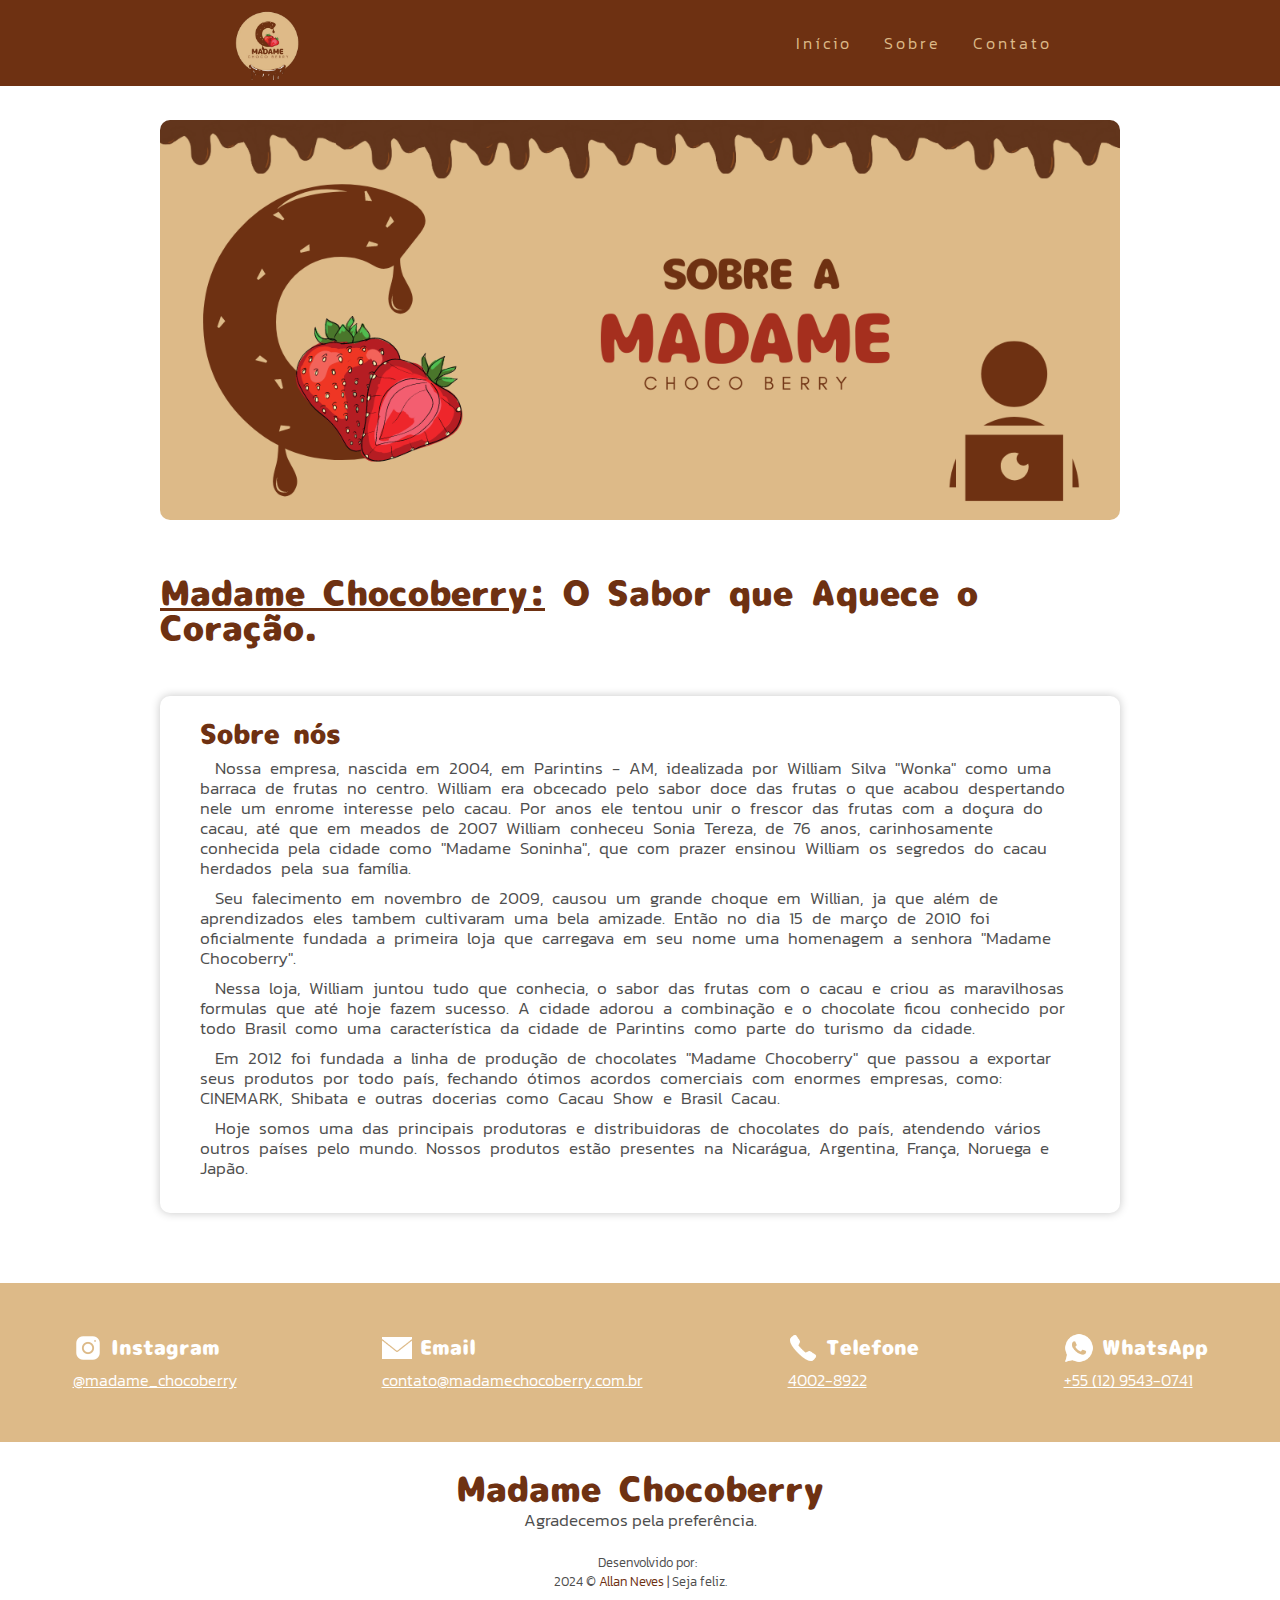
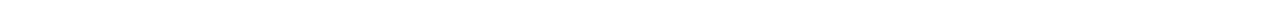
<file: html/sobre.html>
<!DOCTYPE html>
<html lang="pt-br">

<head>
    <meta charset="UTF-8">
    <meta name="viewport" content="width=device-width, initial-scale=1.0">
    <link rel="shortcut icon" href="../images/favicon.png" type="image/x-icon">
    <link rel="stylesheet" href="../css/style.css">
    <title>Madame Chocoberry</title>
</head>

<body>
    <!-- HEADER -->
    <header>
        <nav id="menu">

            <a class="logo" href="#mvv-section"><img src="../images/miscelanea/logo.png" alt=""></a>
            <div class="mobile-menu">
                <div class="line1"></div>
                <div class="line2"></div>
                <div class="line3"></div>
            </div>

            <ul class="nav-list">
                <li><a href="../index.html">Início</a></li>
                <li><a href="#text-info" class="link">Sobre</a></li>
                <li><a href="#contato" class="link">Contato</a></li>
            </ul>
        </nav>
    </header>

    <main id="principal-mvv">
        <div>
            <img src="../images/miscelanea/sobre.png" alt="logo">
            <section id="mvv-section">
                <h1 id="text-info"><span style="text-decoration: underline;">Madame Chocoberry:</span> O Sabor que
                    Aquece o Coração.</h1>
                <div>
                    <h3 id="missao">Sobre nós</h3>

                    <p class="ident">Nossa empresa, nascida em 2004, em Parintins - AM, idealizada por William Silva
                        "Wonka" como uma barraca de frutas no centro. William era obcecado pelo sabor doce das frutas o que acabou
                        despertando nele um enrome interesse pelo cacau. Por anos ele tentou unir o frescor das frutas
                        com a doçura do cacau, até que em meados de 2007 William conheceu Sonia Tereza, de 76 anos,
                        carinhosamente conhecida pela cidade como "Madame Soninha", que com prazer ensinou William os
                        segredos do cacau herdados pela sua família.</p>

                    <p class="ident">Seu falecimento em novembro de 2009, causou um grande choque em Willian, ja que além de
                        aprendizados eles tambem cultivaram uma bela amizade. Então no dia 15 de março de 2010 foi
                        oficialmente fundada a primeira loja que carregava em seu nome uma homenagem a senhora "Madame
                        Chocoberry".</p>

                    <p class="ident">Nessa loja, William juntou tudo que conhecia, o sabor das frutas com o cacau e criou as
                        maravilhosas formulas que até hoje fazem sucesso. A cidade adorou a combinação e o chocolate
                        ficou conhecido por todo Brasil como uma característica da cidade de Parintins como parte do
                        turismo da cidade.</p>

                    <p class="ident">Em 2012 foi fundada a linha de produção de chocolates "Madame Chocoberry" que passou a exportar
                        seus produtos por todo país, fechando ótimos acordos comerciais com enormes empresas, como:
                        CINEMARK, Shibata e outras docerias como Cacau Show e Brasil Cacau.</p>

                    <p class="ident">Hoje somos uma das principais produtoras e distribuidoras de chocolates do país, atendendo
                        vários outros países pelo mundo. Nossos produtos estão presentes na Nicarágua, Argentina,
                        França, Noruega e Japão.</p>
                </div>
            </section>
        </div>
    </main>

    <!-- CONTATO -->
    <section id="contato">

        <div>
            <img src="../images/Redes-sociais/instagram.png" alt="Instagram">
            <h4>Instagram</h4>
            <p><a href="https://www.instagram.com/madame_chocoberry/" target="_blank">@madame_chocoberry</a></p>
        </div>

        <div>
            <img src="../images/Redes-sociais/email.png" alt="Email">
            <h4>Email</h4>
            <p><a href="mailto:contato@madamechocoberry.com.br" target="_blank">contato@madamechocoberry.com.br</a></p>
        </div>

        <div>
            <img src="../images/Redes-sociais/telefone.png" alt="Telefone">
            <h4>Telefone</h4>
            <p><a href="tel:40028922">4002-8922</a></p>
        </div>

        <div>
            <img src="../images/Redes-sociais/wpp.png" alt="WhatsApp">
            <h4>WhatsApp</h4>
            <p><a href="#">+55 (12) 9543-0741</a></p>
        </div>
    </section>

    <!-- FOOTER -->
    <footer class="footer">
        <h4>Madame Chocoberry</h4>
        <p class="agradecimentos">Agradecemos pela preferência.</p>

        <h5 class="dev">Desenvolvido por:</h5>
        <p class="dev-copy">2024 © <a href="https://github.com/Allan-Neves" target="_blank">Allan Neves</a> | Seja
            feliz.</p>
    </footer>

    <script src="../js/hamburguer-menu.js"></script>
</body>

</html>
</file>
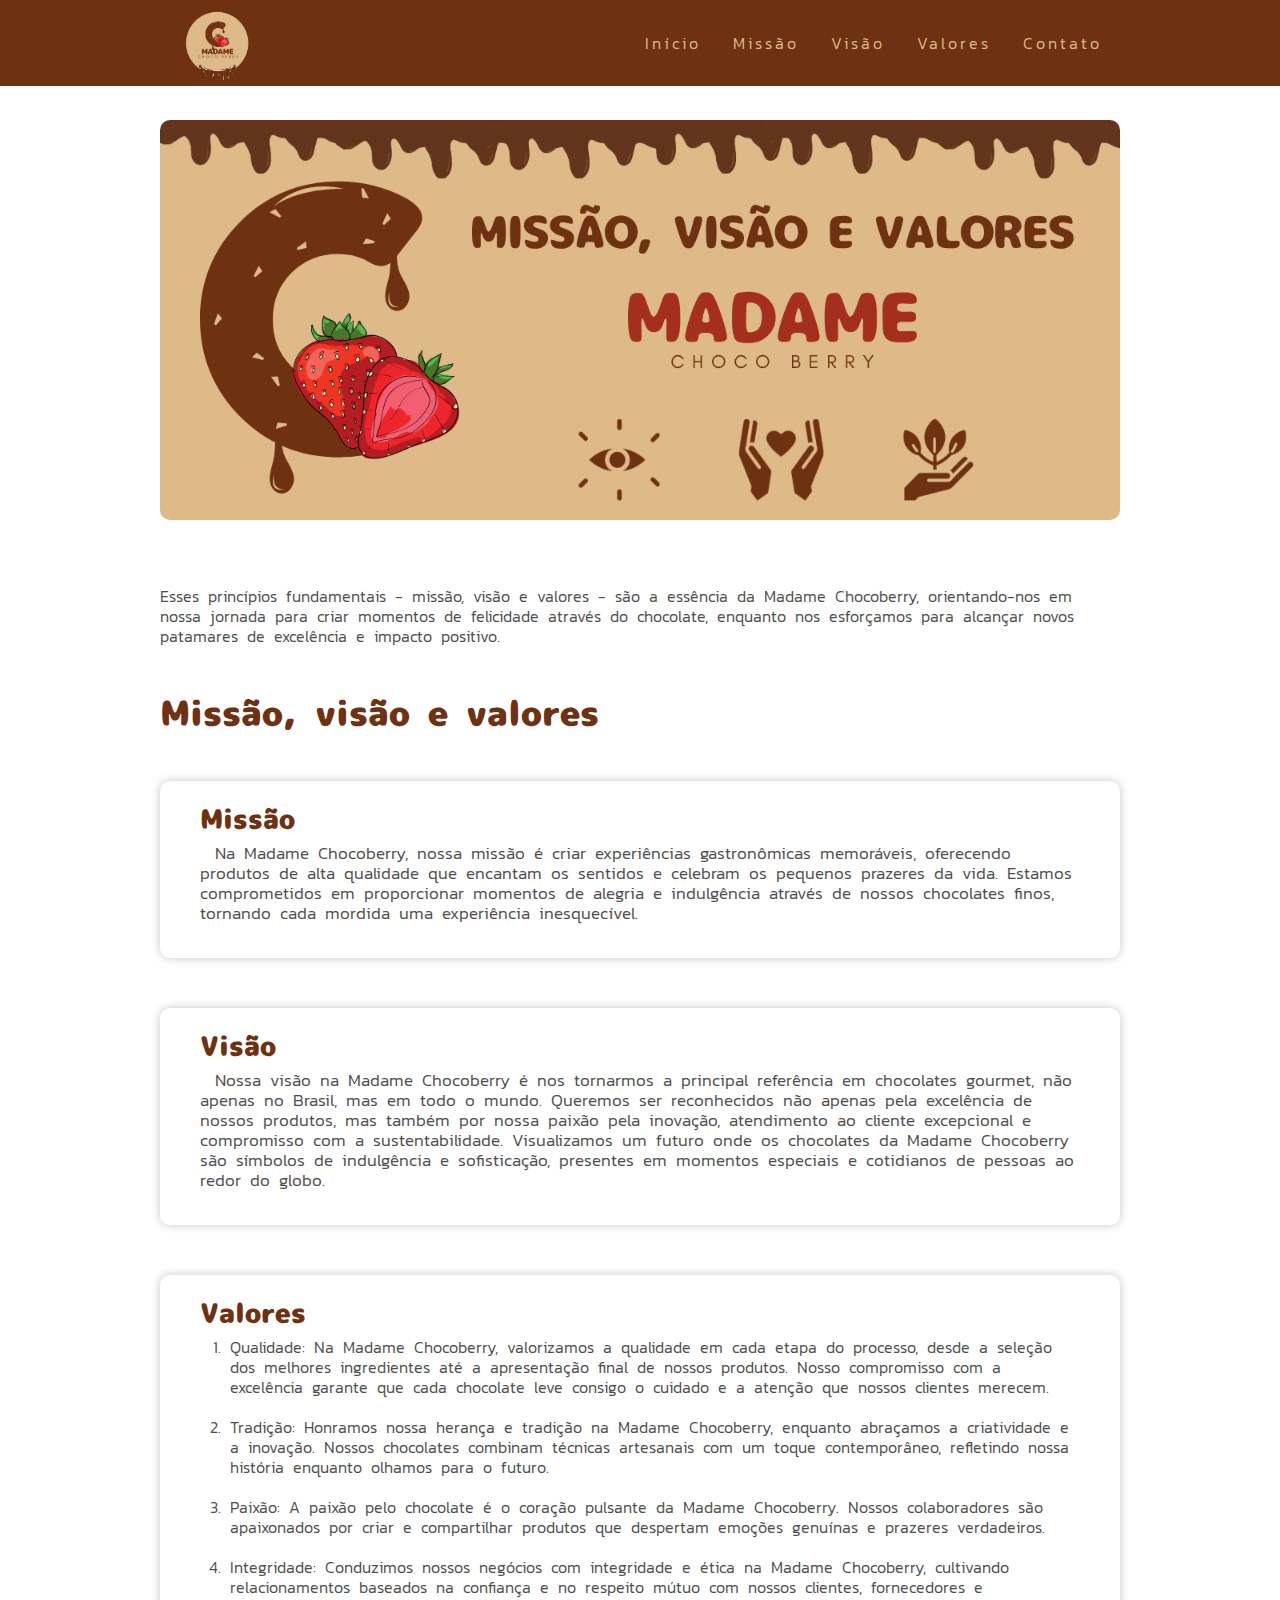
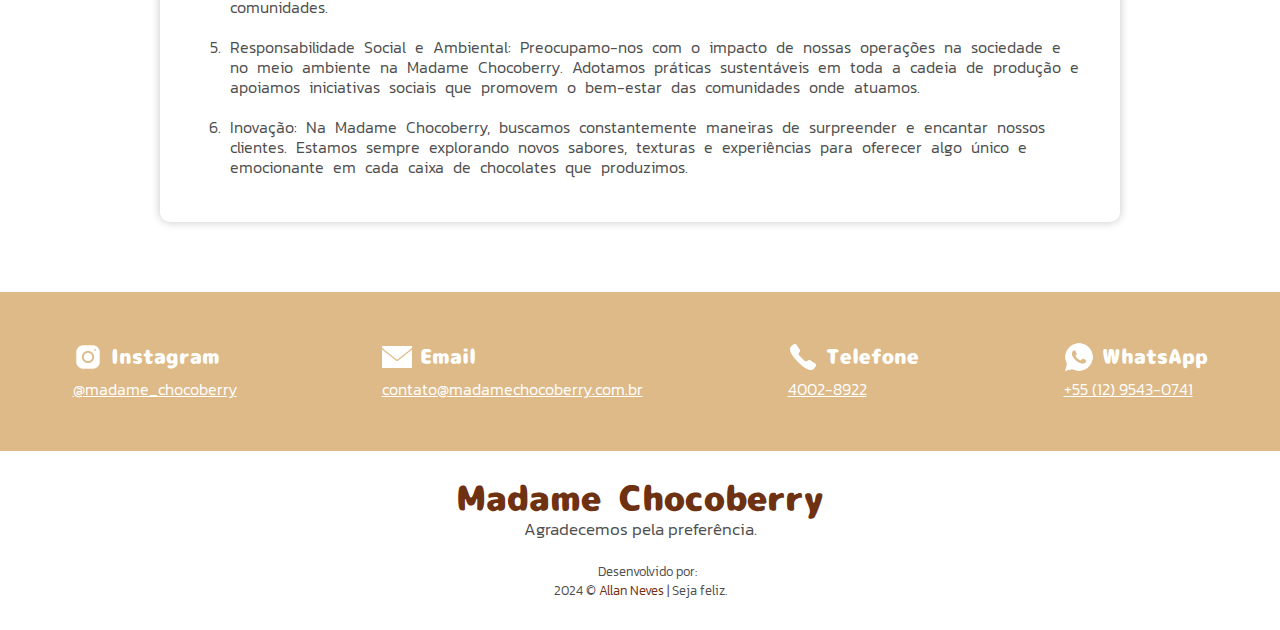
<file: html/visao-missao-valores.html>
<!DOCTYPE html>
<html lang="pt-br">

<head>
    <meta charset="UTF-8">
    <meta name="viewport" content="width=device-width, initial-scale=1.0">
    <link rel="shortcut icon" href="../images/favicon.png" type="image/x-icon">
    <link rel="stylesheet" href="../css/style.css">
    <title>Madame Chocoberry</title>
</head>

<body>
    <!-- HEADER -->
    <header>
        <nav id="menu">

            <a class="logo" href="#mvv-section"><img src="../images/miscelanea/logo.png" alt=""></a>
            <div class="mobile-menu">
                <div class="line1"></div>
                <div class="line2"></div>
                <div class="line3"></div>
            </div>

            <ul class="nav-list">
                <li><a href="../index.html">Início</a></li>
                <li><a href="#text-info" class="link">Missão</a></li>
                <li><a href="#missao" class="link">Visão</a></li>
                <li><a href="#visao" class="link">Valores</a></li>
                <li><a href="#contato" class="link">Contato</a></li>
            </ul>
        </nav>
    </header>

    <main id="principal-mvv">
        <div>
            <img src="../images/miscelanea/logo-3.png" alt="logo">
            <section id="mvv-section">
                <p class="text-info">Esses princípios fundamentais - missão, visão e valores - são a essência da Madame
                    Chocoberry, orientando-nos em nossa jornada para criar momentos de felicidade através do chocolate,
                    enquanto nos esforçamos para alcançar novos patamares de excelência e impacto positivo.</p>
                <h1 id="text-info">Missão, visão e valores</h1>
                <div>
                    <h3 id="missao">Missão</h3>
                    <p class="ident">Na Madame Chocoberry, nossa missão é criar experiências gastronômicas memoráveis, oferecendo
                        produtos de alta qualidade que encantam os sentidos e celebram os pequenos prazeres da vida.
                        Estamos comprometidos em proporcionar momentos de alegria e indulgência através de nossos
                        chocolates finos, tornando cada mordida uma experiência inesquecível.</p>
                </div>
                <div>
                    <h3 id="visao">Visão</h3>
                    <p class="ident">Nossa visão na Madame Chocoberry é nos tornarmos a principal referência em chocolates gourmet,
                        não apenas no Brasil, mas em todo o mundo. Queremos ser reconhecidos não apenas pela excelência
                        de nossos produtos, mas também por nossa paixão pela inovação, atendimento ao cliente
                        excepcional e compromisso com a sustentabilidade. Visualizamos um futuro onde os chocolates da
                        Madame Chocoberry são símbolos de indulgência e sofisticação, presentes em momentos especiais e
                        cotidianos de pessoas ao redor do globo.</p>
                </div>
                <div>
                    <h3 id="valores">Valores</h3>
                    <ul>
                        <li><b>Qualidade:</b> Na Madame Chocoberry, valorizamos a qualidade em cada etapa do processo,
                            desde a seleção dos melhores ingredientes até a apresentação final de nossos produtos. Nosso
                            compromisso com a excelência garante que cada chocolate leve consigo o cuidado e a atenção
                            que nossos clientes merecem.</li>

                        <li><b>Tradição:</b> Honramos nossa herança e tradição na Madame Chocoberry, enquanto abraçamos
                            a criatividade e a inovação. Nossos chocolates combinam técnicas artesanais com um toque
                            contemporâneo, refletindo nossa história enquanto olhamos para o futuro.</li>

                        <li><b>Paixão:</b> A paixão pelo chocolate é o coração pulsante da Madame Chocoberry. Nossos
                            colaboradores são apaixonados por criar e compartilhar produtos que despertam emoções
                            genuínas e prazeres verdadeiros.</li>

                        <li><b>Integridade:</b> Conduzimos nossos negócios com integridade e ética na Madame Chocoberry,
                            cultivando relacionamentos baseados na confiança e no respeito mútuo com nossos clientes,
                            fornecedores e comunidades.</li>

                        <li><b>Responsabilidade Social e Ambiental:</b> Preocupamo-nos com o impacto de nossas operações
                            na sociedade e no meio ambiente na Madame Chocoberry. Adotamos práticas sustentáveis em toda
                            a cadeia de produção e apoiamos iniciativas sociais que promovem o bem-estar das comunidades
                            onde atuamos.</li>
                            
                        <li><b>Inovação:</b> Na Madame Chocoberry, buscamos constantemente maneiras de surpreender e
                            encantar nossos clientes. Estamos sempre explorando novos sabores, texturas e experiências
                            para oferecer algo único e emocionante em cada caixa de chocolates que produzimos.</li>
                    </ul>
                </div>
            </section>
        </div>
    </main>

    <!-- CONTATO -->
    <section id="contato">

        <div>
            <img src="../images/Redes-sociais/instagram.png" alt="Instagram">
            <h4>Instagram</h4>
            <p><a href="https://www.instagram.com/madame_chocoberry/" target="_blank">@madame_chocoberry</a></p>
        </div>

        <div>
            <img src="../images/Redes-sociais/email.png" alt="Email">
            <h4>Email</h4>
            <p><a href="mailto:contato@madamechocoberry.com.br" target="_blank">contato@madamechocoberry.com.br</a></p>
        </div>

        <div>
            <img src="../images/Redes-sociais/telefone.png" alt="Telefone">
            <h4>Telefone</h4>
            <p><a href="tel:40028922">4002-8922</a></p>
        </div>

        <div>
            <img src="../images/Redes-sociais/wpp.png" alt="WhatsApp">
            <h4>WhatsApp</h4>
            <p><a href="#">+55 (12) 9543-0741</a></p>
        </div>
    </section>

    <!-- FOOTER -->
    <footer class="footer">
        <h4>Madame Chocoberry</h4>
        <p class="agradecimentos">Agradecemos pela preferência.</p>

        <h5 class="dev">Desenvolvido por:</h5>
        <p class="dev-copy">2024 © <a href="https://github.com/Allan-Neves" target="_blank">Allan Neves</a> | Seja
            feliz.</p>
    </footer>

    <script src="../js/hamburguer-menu.js"></script>
</body>

</html>
</file>
<file: css/style.css>
/* DEFININDO AS FONTES DO PROJETO */
@font-face {
  font-family: "Nikumaru";
  src: url("fonts/Calibri.eot");
  src: url("../fonts/NikumaruFont/07‚É‚­‚Ü‚éƒtƒHƒ“ƒg.otf") format("opentype"),
    url("../fonts/NikumaruFont/‚»‚Ì‘¼ƒtƒ@ƒCƒ‹iƒTƒ_[ƒgŠOj/07‚É‚­‚Ü‚éƒtƒHƒ“ƒg.ttf")
      format("truetype");
}

@font-face {
  font-family: "Kanit";
  src: url("fonts/Calibri.eot");
  src: url("../fonts/Kanit/Kanit-Light.ttf") format("truetype"),
    url("../fonts/Kanit/Kanit-Medium.ttf") format("truetype"),
    url("../fonts/Kanit/Kanit-Regular.ttf") format("truetype"),
    url("../fonts/Kanit/Kanit-SemiBold.ttf") format("truetype");
}

/* DEFININDO AS VARIAVEIS GLOBAIS */
:root {
  --cor-principal-1: #6e3112;
  --cor-principal-2: #ddba88;

  --cor-sombras-1: rgba(0, 0, 0, 0.226);
  --cor-sombras-2: rgba(0, 0, 0, 0.446);

  --cor-textos-1: rgb(78, 78, 78);

  --fonte-titulos: "Nikumaru", sans-serif;
  --fonte-paragrafos: "Kanit", sans-serif;

  /* Variaveis dos botões de compra */
  --width: 100px;
  --height: 35px;
  --tooltip-height: 35px;
  --tooltip-width: 90px;
  --gap-between-tooltip-to-button: 18px;
  --tooltip-color: #fff;
}

* {
  padding: 0;
  margin: 0;
  box-sizing: border-box;
}

body {
  font-family: var(--fonte-paragrafos);
  scroll-behavior: smooth;
  overflow-x: hidden;
  position: relative;
  height: 100vh;
}

/* Barra de rolagem personalizada */
::-webkit-scrollbar {
  width: 6px;
  background-color: rgb(236, 236, 236);
}

::-webkit-scrollbar-thumb {
  border-radius: 15px;
  background-color: var(--cor-principal-1);
}

/* ESTILO DO CABEÇALHO */
.logo img {
  width: 80px;
  transition: all 0.4s ease;
}

.logo img:hover {
  transform: scale(1.04);
}

nav {
  position: fixed;
  width: 100%;
  z-index: 1000;
  background-color: var(--cor-principal-1);
  display: flex;
  justify-content: space-around;
  align-items: center;
}

.nav-list {
  list-style: none;
  display: flex;
}

.nav-list li {
  letter-spacing: 3px;
  margin-left: 32px;
}

.nav-list li a {
  font-size: 16px;
  color: var(--cor-principal-2);
  font-weight: 300;
  text-decoration: none;
  transition: 0.4s;
}

.nav-list li a:hover {
  opacity: 0.7;
}

.mobile-menu {
  display: none;
  cursor: pointer;
}

.mobile-menu div {
  width: 32px;
  height: 2px;
  background-color: var(--cor-principal-2);
  margin: 8px;
  transition: 0.4s;
}

.nav-list.active {
  transform: translateX(0);
}

.mobile-menu.active .line1 {
  transform: rotate(-45deg) translate(-8px, 8px);
}

.mobile-menu.active .line2 {
  opacity: 0;
}

.mobile-menu.active .line3 {
  transform: rotate(45deg) translate(-5px, -7px);
}

/* ESTILO DO SLIDER */
.slideshow-container {
  max-width: 100%;
  position: relative;
  margin: auto;
}

.mySlides {
  display: none;
}

.mySlides img {
  width: 100%;
  height: 80vh;
  margin-top: 83px;
}

.prev,
.next {
  cursor: pointer;
  position: absolute;
  top: 50%;
  width: auto;
  margin-top: -22px;
  padding: 16px;
  color: #fff;
  font-weight: bold;
  font-size: 25px;
  border-radius: 0 3px 3px 0;
  opacity: 0.6;
  transition: all 0.3s;
}

.prev:hover,
.next:hover {
  transform: scale(1.2);
  opacity: 1;
}

.next {
  right: 0;
  border-radius: 3px 0 0 3px;
}

/* ESTILOS DO CONTEÚDO PRÍNCIPAL */
main {
  max-width: 1100px;
  margin: auto;
  display: flex;
  flex-wrap: wrap;
  justify-content: space-between;
  align-items: center;
  flex-direction: column;
}

/* ESTILO DA SECTION 1 */
.section-1 {
  width: 100%;
  display: flex;
  flex-wrap: wrap;
  justify-content: center;
  align-items: center;
}

#titulo {
  text-align: center;
  font-family: var(--fonte-titulos);
  font-size: 45px;
  color: var(--cor-principal-1);
  margin: 40px 20px;
}

.card-promotion-content {
  margin: 0 15px;
  transition: all 0.4s;
}

.card-promotion-content:hover {
  transform: scale(1.04);
  cursor: pointer;
}

.card-promotion {
  width: 153px;
  height: 153px;
  border-radius: 10px;
  background-color: var(--cor-principal-2);
  box-shadow: 0 0 10px var(--cor-sombras-1);
}

.card-promotion img {
  width: 100%;
  height: 100%;
  border-radius: 10px;
}

.card-promotion-content p {
  text-align: center;
  margin: 7px 0 20px 0;
  font-size: 21px;
  font-weight: 600;
  color: var(--cor-principal-1);
}

/* ESTILOS DO TEXTO INFORMATIVO */
#info-text {
  color: var(--cor-textos-1);
  font-weight: 300;
  font-size: 17px;
  margin: 35px 12px 60px 12px;
  text-align: center;
  padding: 20px;
  box-shadow: 0 0 10px var(--cor-sombras-1);
  border-radius: 10px;
}

/* ESTILO DA SECTION INFO */
.section-cards-info {
  width: 100%;
  display: flex;
  flex-wrap: wrap;
  justify-content: space-between;
  align-items: flex-start;
}

.card-info-content {
  width: 300px;
  margin: 0 15px 15px 15px;
  transition: all 0.4s;
}

.card-info-content:hover {
  transform: scale(1.01);
  cursor: pointer;
}

.card-info {
  width: 100%;
  height: 153px;
  border-radius: 12px;
  box-shadow: 0 0 10px var(--cor-sombras-1);
  transition: all 0.4s;
}

.card-info img {
  width: 100%;
  height: 100%;
  border-radius: 10px;
}

.card-info-content h3 {
  font-family: var(--fonte-titulos);
  text-align: left;
  margin: 20px 0 15px 0;
  font-size: 19px;
  color: var(--cor-principal-1);
}

.card-info-content p {
  color: var(--cor-textos-1);
  font-weight: 300;
  font-size: 16px;
  text-align: left;
  margin: 7px 0 20px 0;
}

.card-info-content p > b {
  font-weight: 600;
}

/* ESTILO SECTION 2 */
.section-2 {
  margin-bottom: 50px;
  display: flex;
  flex-wrap: wrap;
  justify-content: space-between;
  align-items: center;
}

.card {
  background-color: #fff;
  width: 100%;
  max-width: 340px;
  margin: 20px 12px 30px 12px;
  border-radius: 10px;
  box-shadow: 0 0 10px var(--cor-sombras-1);
  transition: all 0.6s;
}

.card:hover {
  box-shadow: 0 0 15px var(--cor-sombras-2);
  transform: translateY(-4px);
}

.card img {
  width: 100%;
  height: 370px;
  border-radius: 10px 10px 0 0;
}

.card-description {
  margin: 0 20px;
}

.card-description h3 {
  font-family: var(--fonte-titulos);
  color: var(--cor-principal-1);
  font-weight: 600;
  font-size: 19px;
  margin: 15px 14px 0px 0px;
  display: inline-block;
}

.card-description .especificacoes {
  font-family: var(--fonte-paragrafos);
  font-weight: 300;
  color: var(--cor-principal-2);
  font-size: 16px;
}

.card-produto-espec {
  min-height: 112px;
  color: var(--cor-textos-1);
  font-weight: 300;
  font-size: 15px;
  margin: 18px 20px 20px 20px;
  text-align: justify;
}

.comprar-content {
  margin: 0px 20px 20px 20px;
  display: flex;
  flex-direction: row;
  justify-content: space-between;
  align-items: center;
}

.section2-preco {
  font-family: var(--fonte-titulos);
  color: var(--cor-principal-1);
  display: inline;
  font-size: 20px;
}

.section2-subTitulo {
  display: inline;
  color: var(--cor-textos-1);
  font-weight: 500;
  font-size: 14px;
}

.button {
  width: var(--width);
  height: var(--height);
  background: var(--cor-principal-2);
  position: relative;
  font-weight: 600;
  border-radius: 0.45em;
  transition: background-color 0.4s;
}

.button::before {
  position: absolute;
  content: attr(data-tooltip);
  width: 145px;
  height: var(--tooltip-height);
  background-color: var(--cor-principal-1);
  font-size: 0.9rem;
  font-weight: 600;
  text-align: center;
  color: var(--cor-principal-2);
  border-radius: 0.25em;
  line-height: var(--tooltip-height);
  bottom: calc(var(--height) + var(--gap-between-tooltip-to-button) + 10px);
  left: calc(50% - 145px / 2);
}

.button::after {
  position: absolute;
  content: "";
  width: 0;
  height: 0;
  border: 10px solid transparent;
  border-top-color: var(--cor-principal-1);
  left: calc(50% - 10px);
  bottom: calc(100% + var(--gap-between-tooltip-to-button) - 10px);
}

.button::after,
.button::before {
  opacity: 0;
  visibility: hidden;
  transition: all 0.5s;
}

.text {
  display: flex;
  align-items: center;
  justify-content: center;
}

.button-wrapper,
.text,
.icon {
  overflow: hidden;
  position: absolute;
  width: 100%;
  height: 100%;
  left: 0;
  color: #fff;
}

.text {
  top: 0;
}

.text,
.icon {
  transition: top 0.5s;
}

.icon {
  color: #fff;
  top: 100%;
  display: flex;
  align-items: center;
  justify-content: center;
}

.icon svg {
  width: 24px;
  height: 24px;
}

.button:hover {
  background-color: var(--cor-principal-1);
  cursor: pointer;
}

.button:hover .text {
  top: -100%;
}

.button:hover .icon {
  top: 0;
}

.button:hover:before,
.button:hover:after {
  opacity: 1;
  visibility: visible;
}

.button:hover:after {
  bottom: calc(var(--height) + var(--gap-between-tooltip-to-button) - 20px);
}

.button:hover:before {
  bottom: calc(var(--height) + var(--gap-between-tooltip-to-button));
}

/* ESTILOS CONTATO */
#contato {
  padding: 40px 0px;
  background-color: var(--cor-principal-2);
  color: #fff;
  display: flex;
  flex-wrap: wrap;
  justify-content: space-around;
  align-items: center;
}

#contato div {
  padding: 10px;
}

#contato div h4 {
  font-family: var(--fonte-titulos);
  display: inline-block;
  font-size: 20px;
  font-weight: 700;
  margin-bottom: 10px;
}

#contato div img {
  margin-bottom: -8px;
  margin-right: 4px;
  text-align: center;
  width: 30px;
}

#contato div p a {
  font-weight: 500;
  color: #fff;
  transition: all 0.4s ease-in;
}

#contato div p a:hover {
  color: var(--cor-principal-1);
}

/* ESTILOS FOOTER */
.footer {
  text-align: center;
  padding: 30px;
}

.footer h4 {
  font-family: var(--fonte-titulos);
  color: var(--cor-principal-1);
  font-size: 35px;
}

.agradecimentos {
  color: var(--cor-textos-1);
  font-weight: 300;
  font-size: 17px;
}

.footer ul {
  list-style: none;
}

.dev {
  color: var(--cor-textos-1);
  font-weight: 300;
  margin: 20px 0 0 15px;
  font-size: 13px;
}

.dev-copy {
  color: var(--cor-textos-1);
  font-weight: 300;
  font-size: 13px;
}

.dev-copy a {
  font-weight: 500;
  color: var(--cor-principal-1);
  text-decoration: none;
}

.dev-copy a:hover {
  text-decoration: underline;
}

/* ESTILO DA MISSAO VISAO VALORES */
#principal-mvv {
  max-width: 1000px;
  margin: auto;
  display: flex;
  justify-content: center;
  align-items: center;
  flex-direction: column;
}

#principal-mvv div {
  margin: 20px;
}

#principal-mvv img {
  max-width: 100%;
  margin: 100px 0px;
  border-radius: 10px;
  margin-bottom: 50px;
}

#mvv-section div {
  margin: 50px 0;
  padding: 25px 40px;
  border-radius: 10px;
  box-shadow: 0 0 10px var(--cor-sombras-1);
}

#mvv-section p {
  color: var(--cor-textos-1);
  font-weight: 300;
  word-spacing: 5px;
  line-height: 20px;
}

#mvv-section h1 {
  font-family: var(--fonte-titulos);
  color: var(--cor-principal-1);
  font-size: 35px;
}

#mvv-section h3 {
  font-family: var(--fonte-titulos);
  color: var(--cor-principal-1);
  font-size: 27px;
  margin: 0 0 10px 0;
}

#mvv-section div P {
  color: var(--cor-textos-1);
  font-size: 17px;
  margin: 0 0 10px 0;
}

#mvv-section ul {
  margin-left: 30px;
}

#mvv-section ul li {
  list-style: decimal;
  color: var(--cor-textos-1);
  font-weight: 300;
  margin-bottom: 20px;
  word-spacing: 5px;
  line-height: 20px;
}

.text-info {
  margin: 10px 0 50px 0;
}

.ident {
    text-indent: 15px;
}

/* CSS ANIMATIONS */
@keyframes navLinkFade {
  from {
    opacity: 0;
    transform: translateX(50px);
  }

  to {
    opacity: 1;
    transform: translateX(0);
  }
}

/* CSS MEDIA QUERIES */
@media (max-width: 1092px) {
  .section-cards-info {
    justify-content: center;
  }

  .section-2 {
    justify-content: center;
  }

  .card {
    max-width: 280px;
  }

  .card img {
    height: 300px;
  }
}

@media (max-width: 720px) {
  body {
    overflow-x: hidden;
  }

  .nav-list {
    position: absolute;
    top: 9.7vh;
    right: 0;
    z-index: 1000;
    width: 50vw;
    height: 85vh;
    background: #6e3112;
    flex-direction: column;
    align-items: center;
    justify-content: space-around;
    transform: translateX(100%);
    transition: transform 0.3s ease-in;
  }

  .nav-list li {
    padding: 0 10% 10px 10%;
    margin-left: 0;
    opacity: 0;
    border-bottom: 1px solid #4b1d06;
  }

  .mobile-menu {
    display: block;
  }
}

@media (max-width: 610px) {
  .mySlides img {
    height: 65vh;
  }

  .card {
    max-width: 80%;
  }

  .card img {
    height: 370px;
  }

  #contato {
    text-align: center;
    justify-content: center;
    flex-direction: column;
  }

  #contato div {
    margin-bottom: 20px;
  }
}

@media (max-width: 370px) {
  .card-promotion {
    width: 100px;
    height: 100px;
  }
}
</file>
